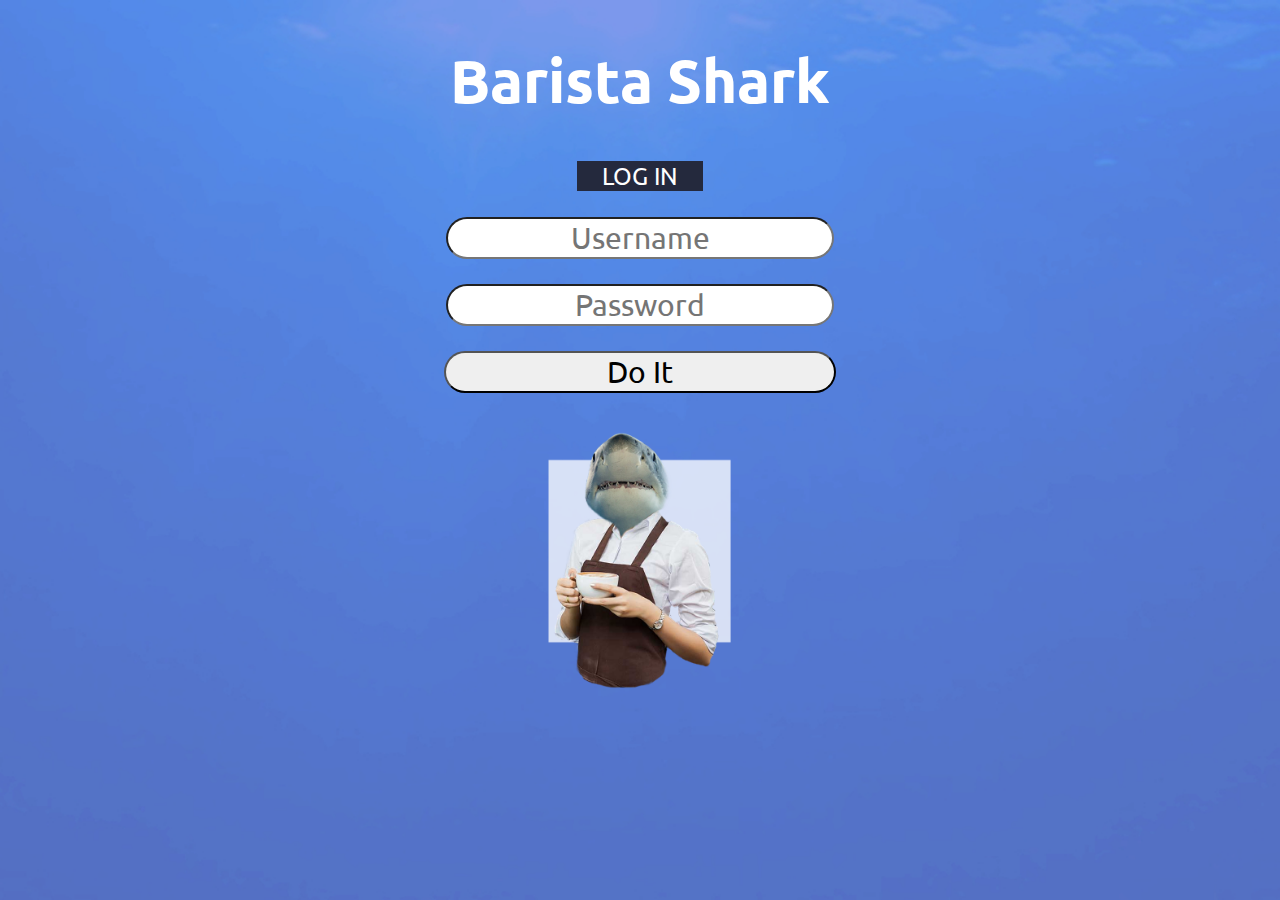
<file: index.html>
<!DOCTYPE html> 
<html lang="en"></html>
<head>
    <meta charset="UTF-8">
	  <meta name="viewport" content="width=device-width, initial-scale=1.0">
	  <script type="text/javascript" src="js/md5.js"></script>
	  <script type="text/javascript" src="js/code.js"></script>
	  <link href="css/index.css" rel="stylesheet">	
	  <link href="https://fonts.googleapis.com/css?family=Ubuntu" rel="stylesheet">
</head>
<body>


<h1 id="title">Barista Shark</h1>
<div id="loginDiv">
	
	<span id="inner-title"><div id = "inner-inner-title">LOG IN</div></span>
	<input type="text" id="loginName" placeholder="Username" /><br />
	<input type="password" id="loginPassword" placeholder="Password"/><br />
	<button type="button" id="loginButton" class="buttons" onclick="doLogin();"> Do It </button>
	<span id="loginResult"></span>
	<a href="https://github.com/owenonline/COP4331C-small-project"><img id="logo" src="images/shark.png" alt="logo image" ></a>
</div>

</body>
</html>
</file>
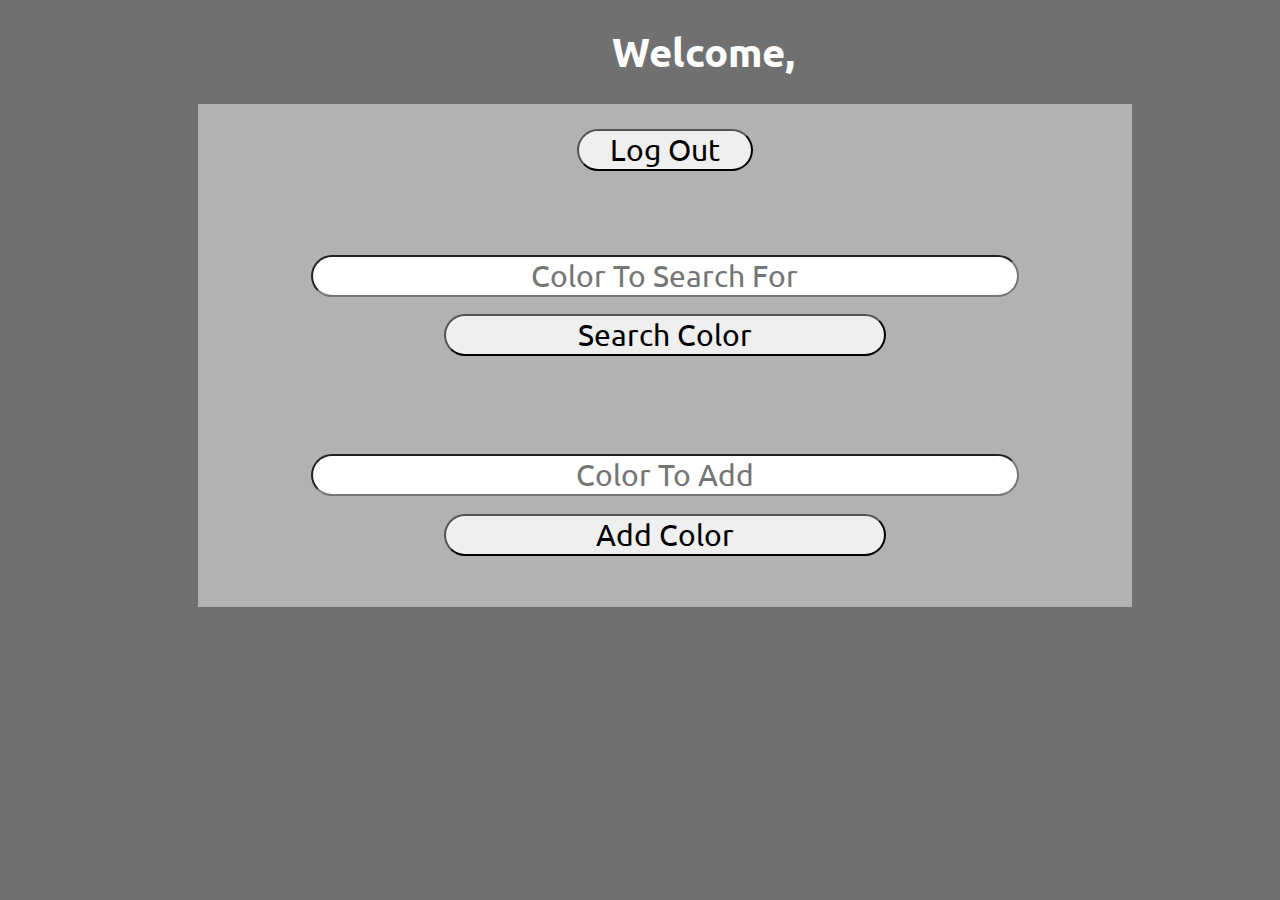
<file: contacts.html>
<html>
<head>
	<title>COP 4331 LAMP Stack Demo</title>
	<script type="text/javascript" src="js/code.js"></script>
    <link href="css/contacts.css" rel="stylesheet">	
    <link href="https://fonts.googleapis.com/css?family=Ubuntu" rel="stylesheet">
	<!--
	<script type="text/javascript">
	document.addEventListener('DOMContentLoaded', function() 
	{
		readCookie();
	}, false);
	</script>
	-->
	
</head>
<body>

<h1 id="title">Welcome,</h1>

<div id="loggedInDiv">
	<span id="userName"></span><br />
	<button type="button" id="logoutButton" class="buttons" onclick="doLogout();"> Log Out </button>
</div>

<div id="accessUIDiv">
	<br />

	<input type="text" id="searchText" placeholder="Color To Search For"/>
	<button type="button" id="searchColorButton" class="buttons" onclick="searchColor();"> Search Color </button><br />
	<span id="colorSearchResult"></span>
	<p id="colorList">
	</p><br /><br />

	<input type="text" id="colorText" placeholder="Color To Add">
	<button type="button" id="addColorButton" class="buttons" onclick="addColor();"> Add Color </button><br />
	<span id="colorAddResult"></span>
</div>

</body>
</html>
</file>
<file: css/index.css>
body {
    background-color: rgb(73, 90, 133);
    
    background-image: url('../images/background.jpg');  
    background-position: center center;  
    background-attachment: fixed;
    background-size: cover;
}

#logo
{
    width: 200px;
    display: inline-block;
   

    
}

#title 
{
    font-size: 60px;
    width: 100%;

    text-align: center;
    font-family: 'Ubuntu', sans-serif;
    color: #FFFFFF;
}

#loginDiv
{
    
    text-align: center;
    font-size: 30px;
    width: 100%;
}

#loggedInDiv
{
    font-size: 30px;
    width: 70%;
    margin-left: 15%;
    padding: 25px;
    background-color: #b2b2b2;
}

#accessUIDiv
{
    font-size: 30px;
    width: 70%;
    margin-left: 15%;
    padding: 25px;
    background-color: #b2b2b2;
}

.buttons
{
    font-size: 30px;
    border-radius: 25px;
    width: 31%;
   
    font-family: 'Ubuntu', sans-serif;
}

.buttons:hover{
    background-color: #3a40664f;
    color: #FFFFFF;
    opacity: 50%;
}

#loginName
{
	font-size: 30px;
}
#loginPassword
{
	font-size: 30px;
}
#searchText
{
	font-size: 30px;
}
#colorText
{
	font-size: 30px;
}

input[type="text"],input[type="password"]{
    border-radius: 25px;
    text-align: center;
    width: 30%;
    margin-bottom: 2%;
    font-family: 'Ubuntu', sans-serif;
}

#inner-title{
    text-align: center;
    display: inline-block;
    font-size: 0.8em;
    width: 100%;
    color: black;
   margin-bottom: 2%;
    
    
}

#inner-inner-title{
    text-align: center;
    margin-left: 45%;
    font-family: 'Ubuntu', sans-serif;
    width: 10%;
    color: white;
    background-color: #24293d;
}

#loginResult{
    display: inline-block;
    font-size: 0.8em;
    width: 90%;
    text-align: center;
    margin-left: 5%;
    margin-bottom: 2%;
    font-family: 'Ubuntu', sans-serif;
    color: #95060a;
}

#userName{
    display: inline-block;
    width: 80%;
    margin-left: 10%;
    text-align: center;
}

#logoutButton{
    width: 20%;
    margin-left: 40%;
    display: inline-block;
}

select{
    width: 30%;
    margin-left: 35%;
    margin-top: 2%;
    font-size: 0.75em;
    font-family: 'Ubuntu', sans-serif;
}

#colorSearchResult{
    display: none;
}

#colorAddResult{
    display: inline-block;
    font-size: 0.8em;
    width: 90%;
    text-align: center;
    margin-left: 5%;
    margin-top: 2%;
    margin-bottom: 1%;
    font-family: 'Ubuntu', sans-serif;
    color: #95060a;
}

/*
*{
    outline: 1px solid red;
}
*/
</file>
<file: css/contacts.css>
body 
{
    background-color: #707070;
}

#title 
{
    font-size: 40px;
    width: 100%;
    margin: 2% 5%;
    text-align: center;
    font-family: 'Ubuntu', sans-serif;
    color: #FFFFFF;
}

#loginDiv
{
    font-size: 30px;
    width: 70%;
    margin-left: 15%;
    padding: 25px;
    background-color: #b2b2b2;
}

#loggedInDiv
{
    font-size: 30px;
    width: 70%;
    margin-left: 15%;
    padding: 25px;
    background-color: #b2b2b2;
}

#accessUIDiv
{
    font-size: 30px;
    width: 70%;
    margin-left: 15%;
    padding: 25px;
    background-color: #b2b2b2;
}

.buttons
{
    font-size: 30px;
    border-radius: 25px;
    width: 50%;
    margin-left: 25%;
    font-family: 'Ubuntu', sans-serif;
}

.buttons:hover{
    background-color: #00d5124f;
    color: #FFFFFF;
    opacity: 50%;
}

#loginName
{
	font-size: 30px;
}
#loginPassword
{
	font-size: 30px;
}
#searchText
{
	font-size: 30px;
}
#colorText
{
	font-size: 30px;
}

input[type="text"],input[type="password"]{
    border-radius: 25px;
    text-align: center;
    width: 80%;
    margin-left: 10%;
    margin-bottom: 2%;
    font-family: 'Ubuntu', sans-serif;
}

#inner-title{
    display: inline-block;
    font-size: 0.8em;
    width: 90%;
    text-align: center;
    margin-left: 5%;
    margin-bottom: 2%;
    font-family: 'Ubuntu', sans-serif;
    color: #95060a;
}

#loginResult{
    display: inline-block;
    font-size: 0.8em;
    width: 90%;
    text-align: center;
    margin-left: 5%;
    margin-bottom: 2%;
    font-family: 'Ubuntu', sans-serif;
    color: #95060a;
}

#userName{
    display: inline-block;
    width: 80%;
    margin-left: 10%;
    text-align: center;
}

#logoutButton{
    width: 20%;
    margin-left: 40%;
}

select{
    width: 30%;
    margin-left: 35%;
    margin-top: 2%;
    font-size: 0.75em;
    font-family: 'Ubuntu', sans-serif;
}

#colorSearchResult{
    display: none;
}

#colorAddResult{
    display: inline-block;
    font-size: 0.8em;
    width: 90%;
    text-align: center;
    margin-left: 5%;
    margin-top: 2%;
    margin-bottom: 1%;
    font-family: 'Ubuntu', sans-serif;
    color: #95060a;
}
</file>
